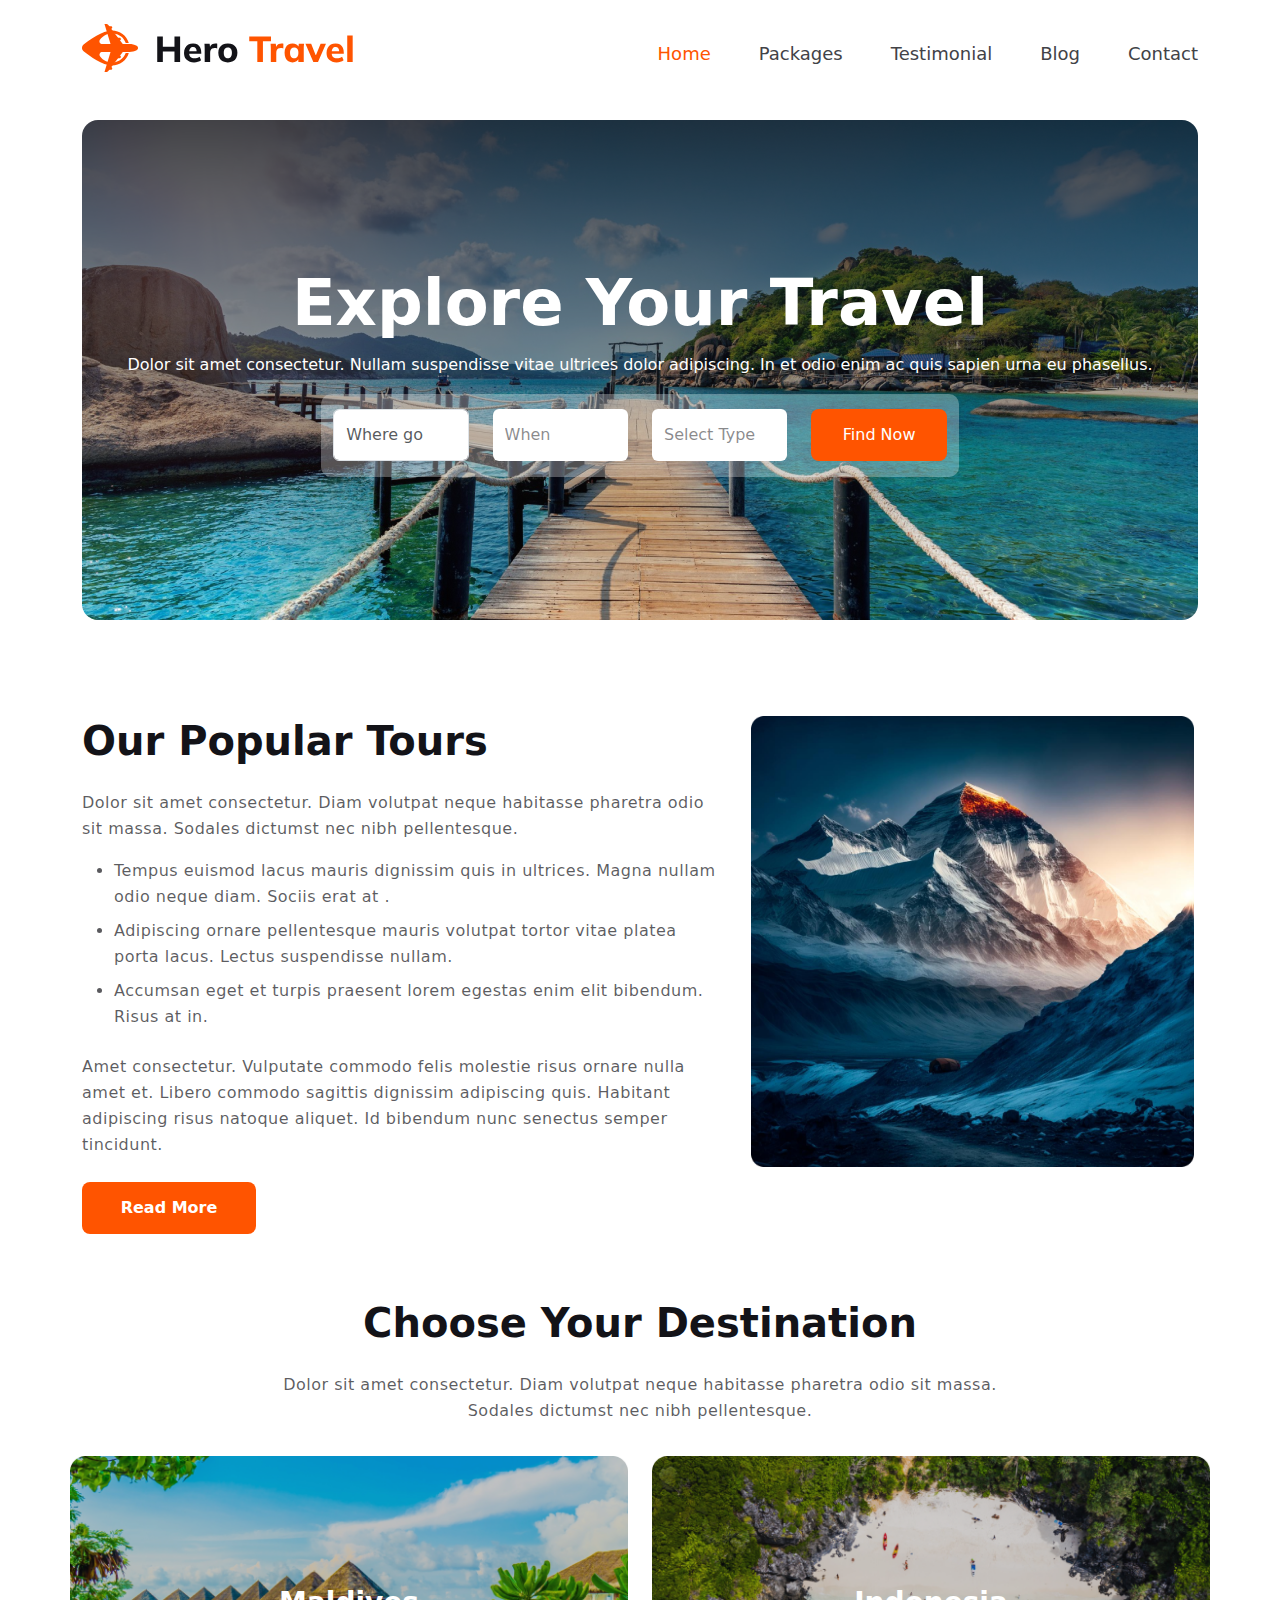
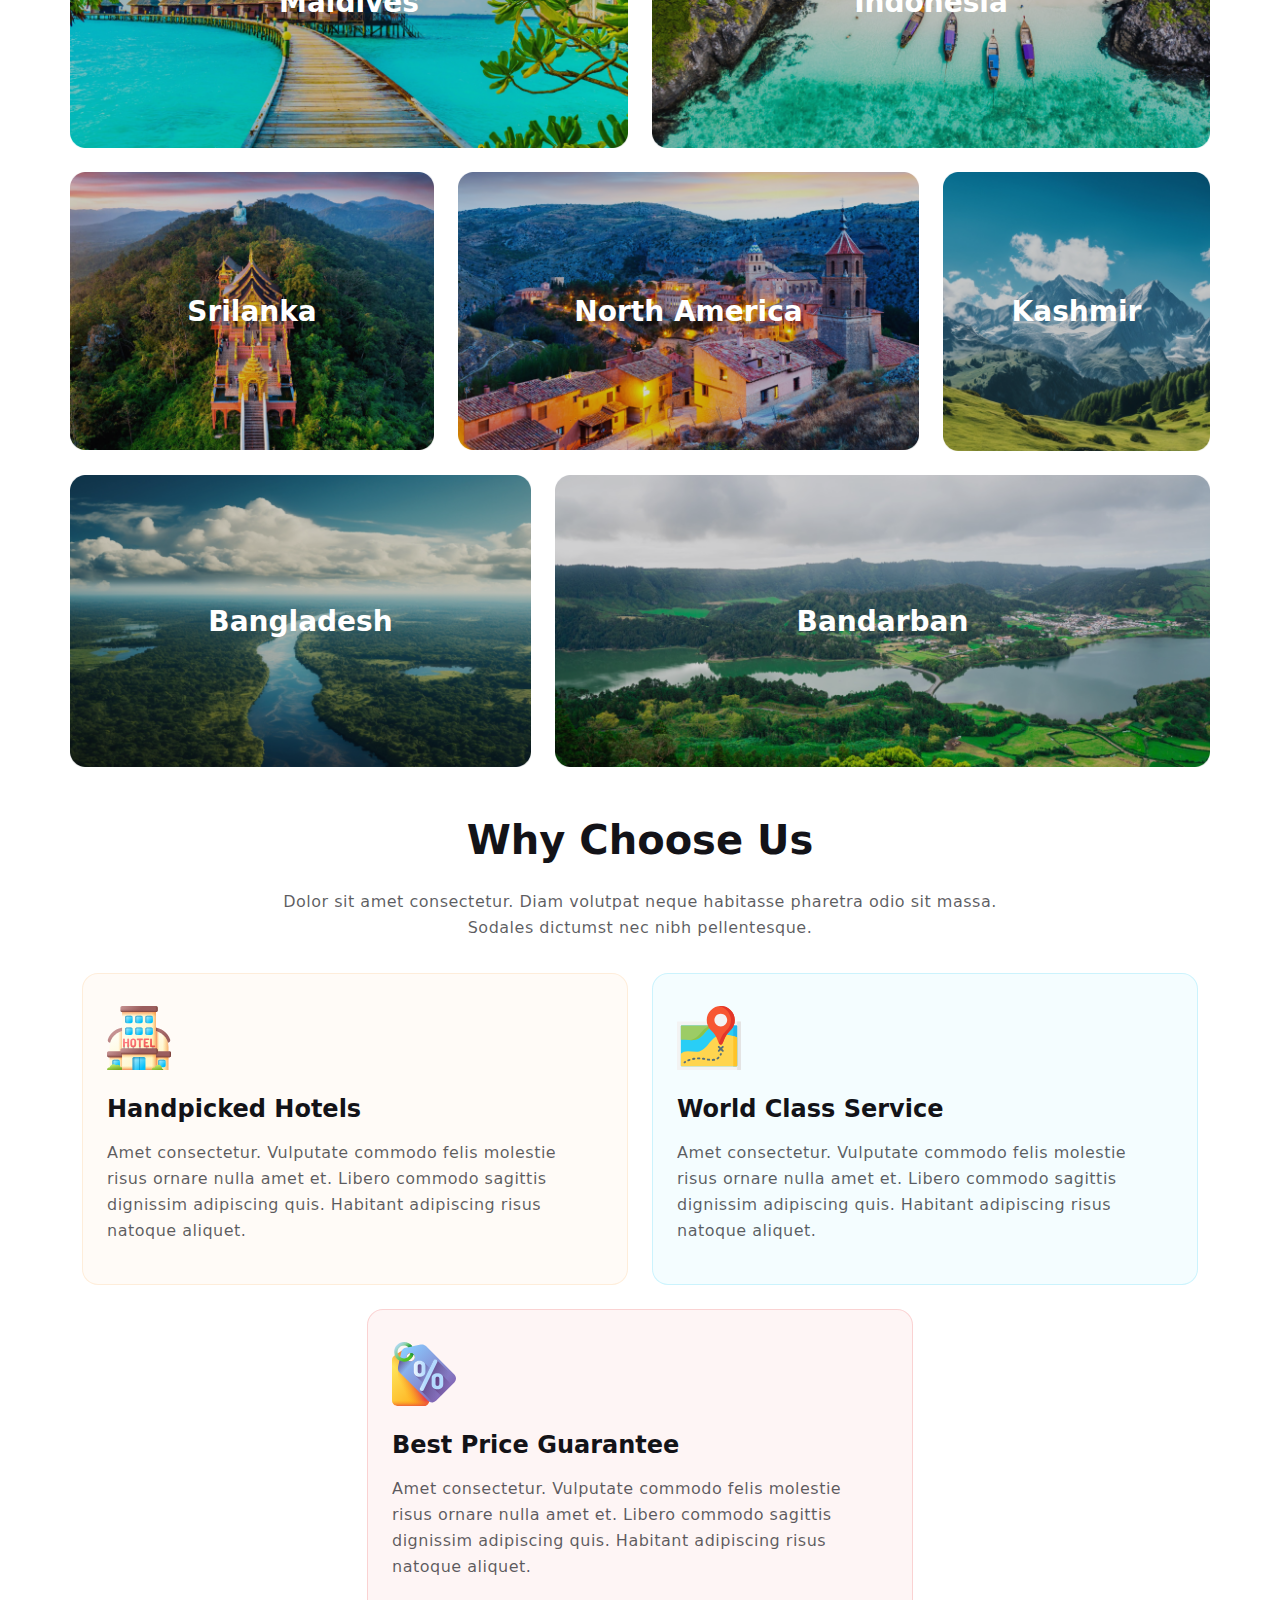
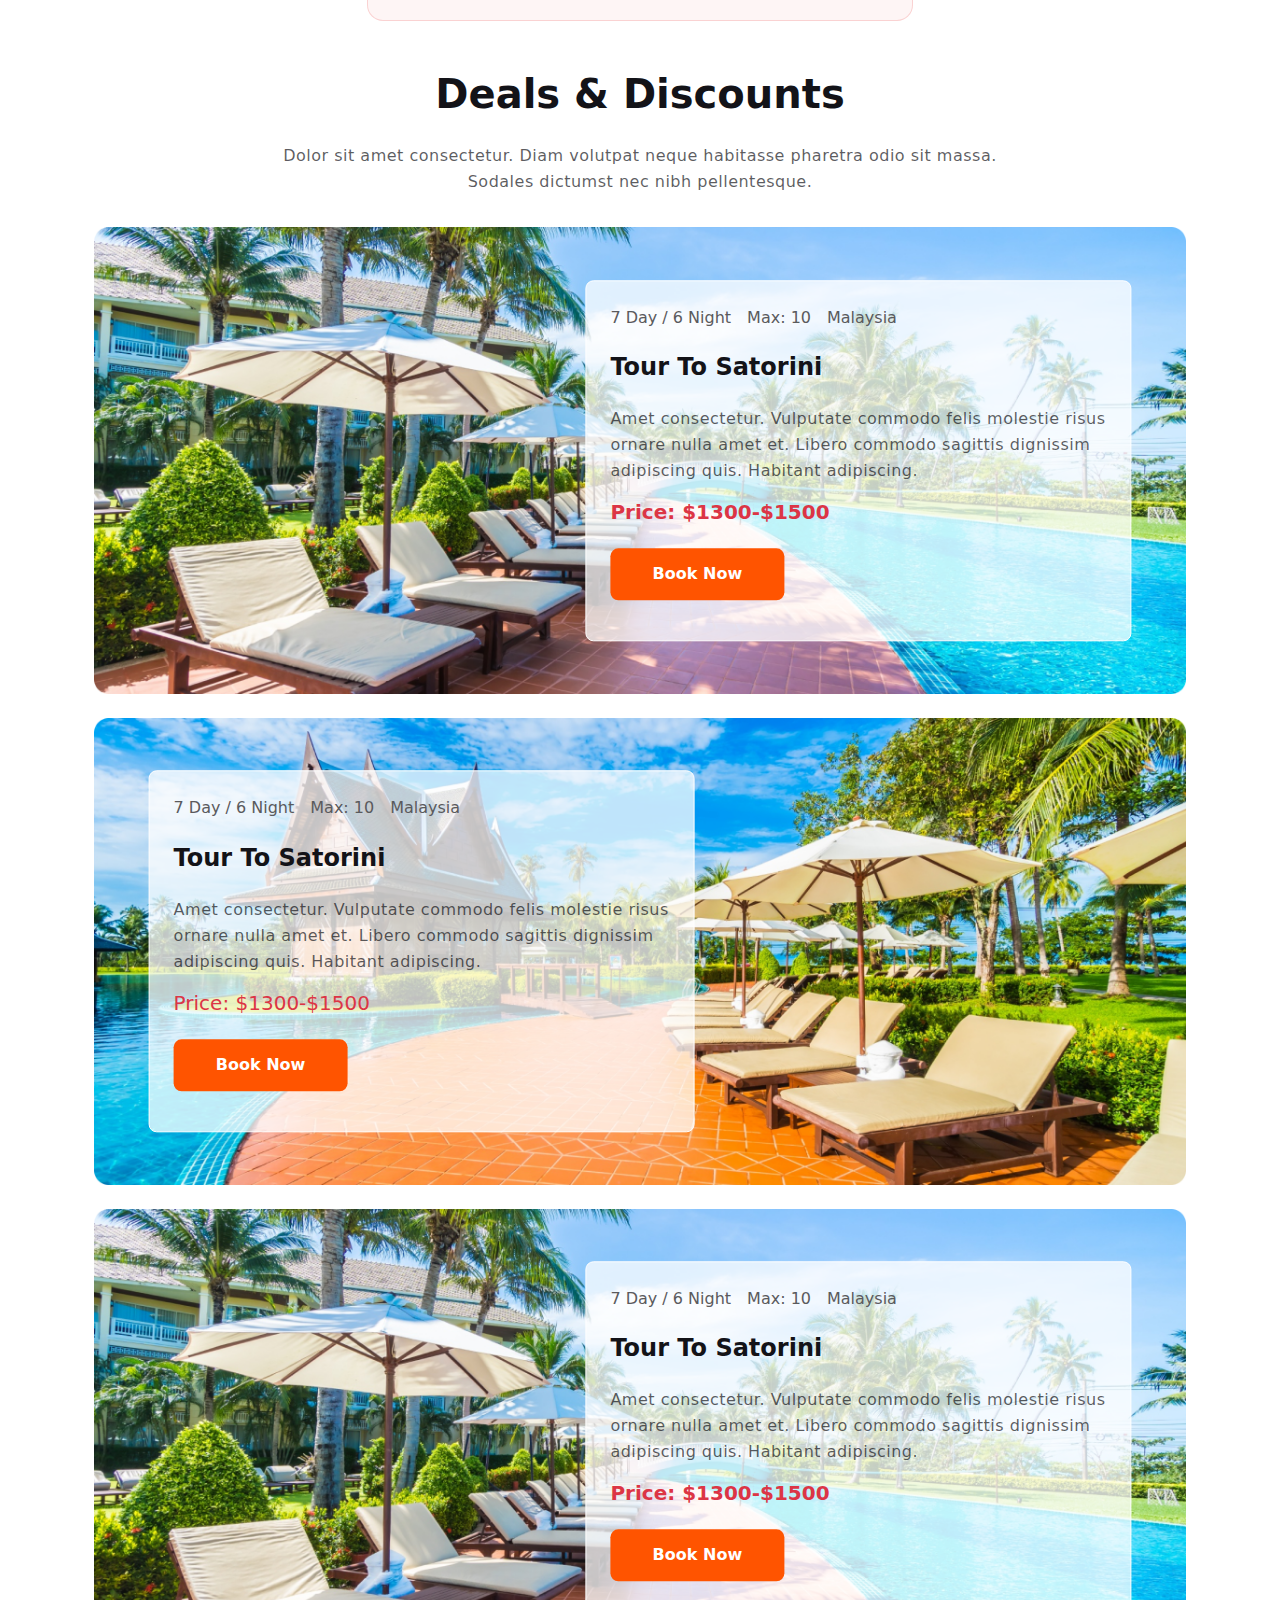
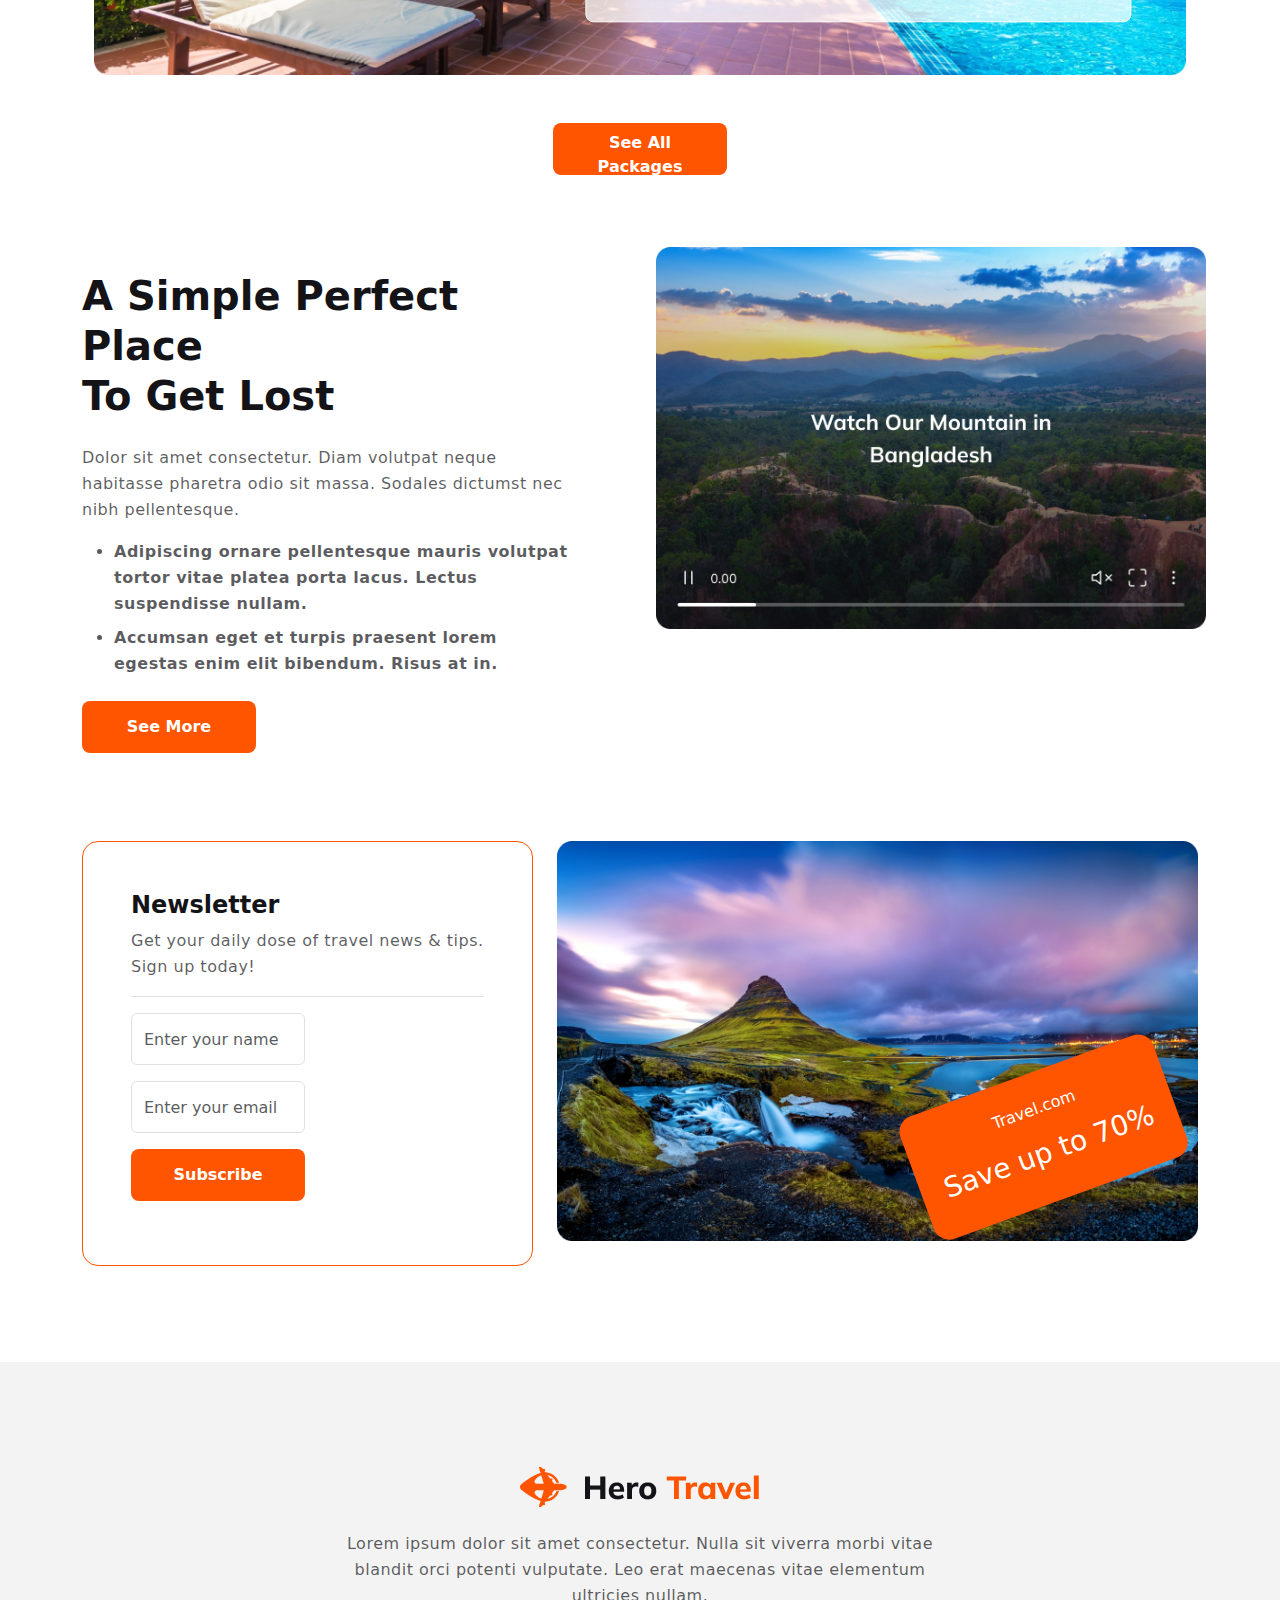
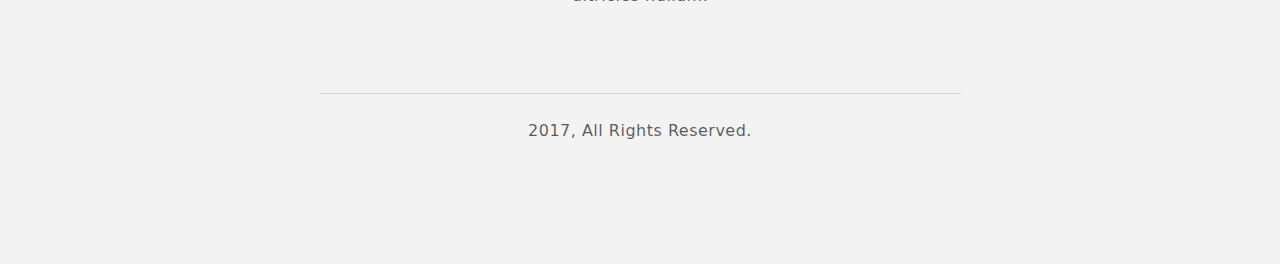
<file: index.html>
<!DOCTYPE html>
<html lang="en">
  <head>
    <meta charset="UTF-8" />
    <meta name="viewport" content="width=device-width, initial-scale=1.0" />
    <title>Travel Website</title>
    <link rel="stylesheet" href="./css/bootstrap.min.css" />
    <link rel="stylesheet" href="style.css" />
    <link
      rel="stylesheet"
      href="https://cdnjs.cloudflare.com/ajax/libs/font-awesome/6.5.2/css/all.min.css"
      integrity="sha512-SnH5WK+bZxgPHs44uWIX+LLJAJ9/2PkPKZ5QiAj6Ta86w+fsb2TkcmfRyVX3pBnMFcV7oQPJkl9QevSCWr3W6A=="
      crossorigin="anonymous"
      referrerpolicy="no-referrer"
    />
  </head>
  <body>
    <div class="container-fluid">
      <!-- Navbar starts here  -->
      <div class="container">
        <div class="row mt-4">
          <div class="col-xl-4 col-md-6 col-sm-6">
            <div class="logo">
              <a href="index.html"><img src="img/logo.svg" alt="Logo" /></a>
            </div>
          </div>
          <div class="col-xl-8 col-md-6 col-sm-6 m_menu">
            <div class="main-menu navbar_custom">
              <nav id="nav">
                <ul
                  class="d-flex gap-5 justify-content-end pt-3 nav-list_custom"
                >
                  <li><a href="#" class="home-active">Home</a></li>
                  <li><a href="#">Packages</a></li>
                  <li><a href="#">Testimonial</a></li>
                  <li><a href="#">Blog</a></li>
                  <li><a href="#">Contact</a></li>
                </ul>
              </nav>
            </div>
            <div class="cart-icon">
              <button id="menu-button">
                <div class="manu-btn">
                  <i class="fa-solid fa-bars"></i>
                </div>
              </button>
            </div>
          </div>
        </div>
      </div>

      <!-- Mobile - Menu -->
      <div class="desktop_overlay">
        <ul class="mob_nav_list_custom">
          <li><a href="#" class="home-active">Home</a></li>
          <li><a href="#">Packages</a></li>
          <li><a href="#">Testimonial</a></li>
          <li><a href="#">Blog</a></li>
          <li><a href="#">Contact</a></li>
        </ul>
      </div>
      <!-- Navbar ends here  -->

      <!-- Banner section starts here  -->
      <div class="container my-5">
        <div
          class="bg banner text-center rounded-4 d-flex flex-column justify-content-center"
        >
          <h2>Explore Your Travel</h2>
          <p>
            Dolor sit amet consectetur. Nullam suspendisse vitae ultrices dolor
            adipiscing. In et odio enim ac quis sapien urna eu phasellus.
          </p>
          <form class="search-form row mx-auto">
            <div class="col-md-3 mb-3">
              <input
                type="text"
                class="form-control w-100"
                placeholder="Where go"
              />
            </div>
            <div class="col-md-3 mb-3">
              <div class="form-control-select">
                <select class="form-control w-100">
                  <option value="">When</option>
                  <option value="january">January</option>
                  <option value="february">February</option>
                  <option value="march">March</option>
                </select>
              </div>
            </div>
            <div class="col-md-3 mb-3">
              <div class="form-control-select">
                <select class="form-control w-100">
                  <option value="">Select Type</option>
                  <option value="adventure">Adventure</option>
                  <option value="relaxation">Relaxation</option>
                  <option value="cultural">Cultural</option>
                </select>
              </div>
            </div>
            <div class="col-md-3 mb-3">
              <button
                type="button"
                class="btn btn-primary btn-lg find-now-btn w-100"
              >
                <i class="fa-solid fa-magnifying-glass"></i> Find Now
              </button>
            </div>
          </form>
        </div>
      </div>
      <!-- Banner section ends here  -->

      <!-- Tour description section starts here  -->
      <div class="tour-description container mt-4 pt-5">
        <div class="row">
          <div class="col-12 col-sm-12 col-md-7 col-lg-7 col-xl-7">
            <div class="td-left">
              <h3 class="pb-3">Our Popular Tours</h3>
              <p>
                Dolor sit amet consectetur. Diam volutpat neque habitasse
                pharetra odio sit massa. Sodales dictumst nec nibh pellentesque.
              </p>
              <ul class="pb-3">
                <li class="pb-2">
                  Tempus euismod lacus mauris dignissim quis in ultrices. Magna
                  nullam odio neque diam. Sociis erat at .
                </li>
                <li class="pb-2">
                  Adipiscing ornare pellentesque mauris volutpat tortor vitae
                  platea porta lacus. Lectus suspendisse nullam.
                </li>
                <li class="pb-2">
                  Accumsan eget et turpis praesent lorem egestas enim elit
                  bibendum. Risus at in.
                </li>
              </ul>
              <p class="pb-2">
                Amet consectetur. Vulputate commodo felis molestie risus ornare
                nulla amet et. Libero commodo sagittis dignissim adipiscing
                quis. Habitant adipiscing risus natoque aliquet. Id bibendum
                nunc senectus semper tincidunt.
              </p>
              <button
                type="button"
                class="btn btn-primary btn-lg find-now-btn mb-3"
              >
                <strong>Read More</strong>
              </button>
            </div>
          </div>
          <div class="col-12 col-sm-12 col-md-5 col-lg-5 col-xl-5 p-0">
            <div class="td-right text-end px-3">
              <img
                src="img/tour_description.png"
                class="image-container w-100"
                alt="Tour Description Image"
              />
            </div>
          </div>
        </div>
      </div>
      <!-- Tour description section ends here  -->

      <!-- Country details section starts here  -->
      <div class="container country-details text-center my-5 p-0">
        <h3>Choose Your Destination</h3>
        <p class="py-3">
          Dolor sit amet consectetur. Diam volutpat neque habitasse pharetra
          odio sit massa. <br />
          Sodales dictumst nec nibh pellentesque.
        </p>
        <div class="row gy-3">
          <div class="col-12 col-sm-12 col-md-6 col-lg-6 col-xl-6">
            <div class="image-container">
              <img
                src="img/maldives.png"
                alt="Maldives Image"
                class="img-fluid w-100"
              />
              <h2 class="centered-heading">Maldives</h2>
            </div>
          </div>
          <div class="col-12 col-sm-12 col-md-6 col-lg-6 col-xl-6">
            <div class="image-container">
              <img
                src="img/indonesia.png"
                alt="Indonesia Image"
                class="img-fluid w-100"
              />
              <h2 class="centered-heading">Indonesia</h2>
            </div>
          </div>
        </div>
        <div class="row mt-2 mb-4 gx-4 gy-3">
          <div class="col-12 col-sm-12 col-md-4 col-lg-4 col-xl-4">
            <div class="image-container">
              <img
                src="img/srilanka.png"
                alt="Srilanka Image"
                class="img-fluid w-100"
              />
              <h2 class="centered-heading">Srilanka</h2>
            </div>
          </div>
          <div class="col-12 col-sm-12 col-md-5 col-lg-5 col-xl-5">
            <div class="image-container">
              <img
                src="img/north-america.png"
                alt="North America Image"
                class="img-fluid w-100"
              />
              <h2 class="centered-heading">North America</h2>
            </div>
          </div>
          <div class="col-12 col-sm-12 col-md-3 col-lg-3 col-xl-3">
            <div class="image-container">
              <img
                src="img/kashmir.png"
                alt="Kashmir Image"
                class="img-fluid w-100"
              />
              <h2 class="centered-heading">Kashmir</h2>
            </div>
          </div>
        </div>
        <div class="row gy-3">
          <div class="col-12 col-sm-12 col-md-5 col-lg-5 col-xl-5">
            <div class="image-container">
              <img
                src="img/bangladesh.png"
                alt="Bangladesh Image"
                class="img-fluid w-100"
              />
              <h2 class="centered-heading">Bangladesh</h2>
            </div>
          </div>
          <div class="col-12 col-sm-12 col-md-7 col-lg-7 col-xl-7">
            <div class="image-container">
              <img
                src="img/bandarban.png"
                alt="Bandarban Image"
                class="img-fluid w-100"
              />
              <h2 class="centered-heading">Bandarban</h2>
            </div>
          </div>
        </div>
      </div>
      <!-- Country details section ends here  -->

      <!-- Advertisement section starts here -->
      <div class="container">
        <div class="advertisement-wrapper">
          <h3 class="text-center">Why Choose Us</h3>
          <p class="text-center py-3">
            Dolor sit amet consectetur. Diam volutpat neque habitasse pharetra
            odio sit massa. <br />
            Sodales dictumst nec nibh pellentesque.
          </p>
          <div class="row gy-4">
            <div class="col-12 col-sm-12 col-md-6 col-lg-6 col-xl-6">
              <div class="hotel-cart py-4 ps-4 pe-5">
                <img src="img/hotel.svg" class="pb-4 pt-2" alt="Hotel" />
                <h4 class="pb-2">Handpicked Hotels</h4>
                <p>
                  Amet consectetur. Vulputate commodo felis molestie risus
                  ornare nulla amet et. Libero commodo sagittis dignissim
                  adipiscing quis. Habitant adipiscing risus natoque aliquet.
                </p>
              </div>
            </div>
            <div class="col-12 col-sm-12 col-md-6 col-lg-6 col-xl-6">
              <div class="location-cart py-4 ps-4 pe-5">
                <img src="img/location.svg" class="pb-4 pt-2" alt="Location" />
                <h4 class="pb-2">World Class Service</h4>
                <p>
                  Amet consectetur. Vulputate commodo felis molestie risus
                  ornare nulla amet et. Libero commodo sagittis dignissim
                  adipiscing quis. Habitant adipiscing risus natoque aliquet.
                </p>
              </div>
            </div>
          </div>
          <div class="row">
            <div class="col-12 col-sm-12 col-md-6 col-lg-6 col-xl-6 mx-auto">
              <div class="discount-cart py-4 ps-4 pe-5 mt-4">
                <img src="img/discount.svg" class="pb-4 pt-2" alt="Discount" />
                <h4 class="pb-2">Best Price Guarantee</h4>
                <p>
                  Amet consectetur. Vulputate commodo felis molestie risus
                  ornare nulla amet et. Libero commodo sagittis dignissim
                  adipiscing quis. Habitant adipiscing risus natoque aliquet.
                </p>
              </div>
            </div>
          </div>
        </div>
      </div>
      <!-- Advertisement section ends here -->

      <!-- Deals & discounts section starts here -->
      <div class="container">
        <div class="deal-wrapper text-center pt-5">
          <h3 class="">Deals & Discounts</h3>
          <p class="py-3">
            Dolor sit amet consectetur. Diam volutpat neque habitasse pharetra
            odio sit massa. <br />
            Sodales dictumst nec nibh pellentesque.
          </p>
          <div class="container">
            <div class="tour-image">
              <img
                src="img/deal-img01.png"
                class="img-fluid w-100 bg-image"
                alt="Tour Background Image"
              />
              <div
                class="tour-content p-4 bg-white bg-opacity-75 rounded-3 d-flex align-items-end border border-white"
              >
                <div class="text-start">
                  <div class="d-flex gap-3">
                    <h6 class="deal-text">
                      <i class="fas fa-clock"></i> 7 Day / 6 Night
                    </h6>
                    <h6 class="deal-text">
                      <i class="fas fa-users"></i> Max: 10
                    </h6>
                    <h6 class="deal-text malaysia">
                      <i class="fas fa-map-marker-alt"></i> Malaysia
                    </h6>
                  </div>

                  <h4 class="py-md-3">Tour To Satorini</h4>
                  <p>
                    Amet consectetur. Vulputate commodo felis molestie risus
                    ornare nulla amet et. Libero commodo sagittis dignissim
                    adipiscing quis. Habitant adipiscing.
                  </p>
                  <h5 class="text-danger mb-md-4">Price: $1300-$1500</h5>
                  <button
                    type="button"
                    class="btn btn-primary btn-lg find-now-btn mb-md-3"
                  >
                    <strong>Book Now</strong>
                  </button>
                </div>
              </div>
            </div>
          </div>
          <div class="container my-4">
            <div class="tour-image">
              <img
                src="img/deal-img02.png"
                class="w-100 bg-image"
                alt="Tour Background Image"
              />
              <div
                class="tour-content-middle p-4 bg-white bg-opacity-75 rounded-3 d-flex align-items-end border border-white"
              >
                <div class="text-start">
                  <div class="d-flex gap-3">
                    <h6 class="deal-text">
                      <i class="fas fa-clock"></i> 7 Day / 6 Night
                    </h6>
                    <h6 class="deal-text">
                      <i class="fas fa-users"></i> Max: 10
                    </h6>
                    <h6 class="deal-text">
                      <i class="fas fa-map-marker-alt"></i> Malaysia
                    </h6>
                  </div>

                  <h4 class="py-md-3">Tour To Satorini</h4>
                  <p>
                    Amet consectetur. Vulputate commodo felis molestie risus
                    ornare nulla amet et. Libero commodo sagittis dignissim
                    adipiscing quis. Habitant adipiscing.
                  </p>
                  <h5 class="text-danger mb-md-4">Price: $1300-$1500</h5>
                  <button
                    type="button"
                    class="btn btn-primary btn-lg find-now-btn mb-3"
                  >
                    <strong>Book Now</strong>
                  </button>
                </div>
              </div>
            </div>
          </div>
          <div class="container">
            <div class="tour-image">
              <img
                src="img/deal-img01.png"
                class="img-fluid w-100 bg-image"
                alt="Tour Background Image"
              />
              <div
                class="tour-content-3 p-4 bg-white bg-opacity-75 rounded-3 d-flex align-items-end border border-white"
              >
                <div class="text-start">
                  <div class="d-flex gap-3">
                    <h6 class="deal-text">
                      <i class="fas fa-clock"></i> 7 Day / 6 Night
                    </h6>
                    <h6 class="deal-text">
                      <i class="fas fa-users"></i> Max: 10
                    </h6>
                    <h6 class="deal-text">
                      <i class="fas fa-map-marker-alt"></i> Malaysia
                    </h6>
                  </div>
                  <h4 class="py-md-3">Tour To Satorini</h4>
                  <p>
                    Amet consectetur. Vulputate commodo felis molestie risus
                    ornare nulla amet et. Libero commodo sagittis dignissim
                    adipiscing quis. Habitant adipiscing.
                  </p>
                  <h5 class="text-danger mb-md-4">Price: $1300-$1500</h5>
                  <button
                    type="button"
                    class="btn btn-primary btn-lg find-now-btn mb-3"
                  >
                    <strong>Book Now</strong>
                  </button>
                </div>
              </div>
            </div>
          </div>
          <button
            type="button"
            class="btn btn-primary btn-lg find-now-btn my-5"
          >
            <strong>See All Packages</strong>
          </button>
        </div>
      </div>
      <!-- Deals & discounts section ends here -->

      <!-- Tour Preview section starts here  -->
      <div class="tour-preview container mt-4">
        <div class="row gx-5">
          <div class="col-12 col-sm-12 col-md-6 col-lg-6 col-xl-6">
            <div class="td-left pt-md-4 pe-md-5 text-center text-md-start">
              <h3 class="pb-3">
                A Simple Perfect Place <br />
                To Get Lost
              </h3>
              <p>
                Dolor sit amet consectetur. Diam volutpat neque habitasse
                pharetra odio sit massa. Sodales dictumst nec nibh pellentesque.
              </p>
              <ul class="pb-3">
                <li class="pb-2">
                  <strong
                    >Adipiscing ornare pellentesque mauris volutpat tortor vitae
                    platea porta lacus. Lectus suspendisse nullam.</strong
                  >
                </li>
                <li class="pb-2">
                  <strong
                    >Accumsan eget et turpis praesent lorem egestas enim elit
                    bibendum. Risus at in.</strong
                  >
                </li>
              </ul>
              <button
                type="button"
                class="btn btn-primary btn-lg find-now-btn mb-3"
              >
                <strong>See More</strong>
              </button>
            </div>
          </div>
          <div class="col-12 col-sm-12 col-md-6 col-lg-6 col-xl-6 p-0">
            <div class="td-right text-end px-3">
              <img
                src="img/tour-preview.png"
                class="image-container w-100"
                alt="Tour Preview Image"
              />
            </div>
          </div>
        </div>
      </div>
      <!-- Tour Preview section ends here  -->

      <!-- Newsletter section starts here  -->
      <div class="container py-4">
        <div class="newsletter my-5">
          <div class="row h-100 gy-3">
            <div class="col-12 col-sm-12 col-md-5 h-100">
              <div class="newsletter-left p-5 h-100">
                <h4>Newsletter</h4>
                <p>Get your daily dose of travel news & tips. Sign up today!</p>
                <hr />
                <form>
                  <div class="mb-3">
                    <input
                      type="text"
                      class="form-control"
                      placeholder="Enter your name"
                    />
                  </div>
                  <div class="mb-3">
                    <input
                      type="email"
                      class="form-control"
                      placeholder="Enter your email"
                    />
                  </div>
                  <button
                    type="button"
                    class="btn btn-primary btn-lg find-now-btn mb-3"
                  >
                    <strong>Subscribe</strong>
                  </button>
                </form>
              </div>
            </div>
            <div class="col-12 col-sm-12 col-md-7 h-100">
              <div class="newsletter-right h-100">
                <div class="newsletter-img tour-image h-100">
                  <img
                    src="img/newsletter-img.png"
                    class="newsletter-img w-100"
                    alt="Tour Background Image"
                  />
                  <div
                    class="newsletter-content bg-secondary text-white text-center p-4"
                  >
                    <p>Travel.com</p>
                    <h3>Save up to 70%</h3>
                  </div>
                </div>
              </div>
            </div>
          </div>
        </div>
      </div>
      <!-- Newsletter section ends here  -->
    </div>

    <!-- Footer section starts here  -->
    <footer>
      <div
        class="container-fluid footer-area d-flex flex-column align-items-center justify-content-center mt-4 d-block"
      >
        <div class="container">
          <div class="row">
            <div class="col-md-7 mx-auto">
              <div class="footer-area-content text-center">
                <img src="img/footer-logo.png" alt="Footer Logo" />
                <p class="pt-4">
                  Lorem ipsum dolor sit amet consectetur. Nulla sit viverra
                  morbi vitae blandit orci potenti vulputate. Leo erat maecenas
                  vitae elementum ultricies nullam.
                </p>
                <div class="container text-center mt-4">
                  <div class="social-icons">
                    <a
                      href="https://twitter.com"
                      target="_blank"
                      class="fab fa-twitter"
                    ></a>
                    <a
                      href="https://facebook.com"
                      target="_blank"
                      class="fab fa-facebook"
                    ></a>
                    <a
                      href="https://instagram.com"
                      target="_blank"
                      class="fab fa-instagram"
                    ></a>
                    <a
                      href="https://github.com"
                      target="_blank"
                      class="fab fa-github"
                    ></a>
                  </div>
                </div>
                <hr class="my-4" />
                <p>2017, All Rights Reserved.</p>
              </div>
            </div>
          </div>
        </div>
      </div>
    </footer>
    <!-- Footer section ends here  -->

    <script src="/js/bootstrap.bundle.js"></script>
  </body>
</html>
</file>
<file: style.css>
* {
  padding: 0;
  margin: 0;
  box-sizing: border-box;
}
ul {
  margin-bottom: 0;
}
.main-menu ul li a {
  text-decoration: none;
  color: #424247;
  font-size: 18px;
  font-weight: 400;
}
.main-menu ul li {
  list-style-type: none;
}
.home-active {
  color: #ff5400 !important;
}

/* Mobile Menu Css Start Here */
ul.mob_nav_list_custom li {
  list-style: none;
  text-decoration: none;
  margin-bottom: 20px;
}
button#menu-button {
  border: navajowhite;
  background: transparent;
  font-size: 35px;
}
.desktop_overlay {
  background: antiquewhite;
  padding: 30px;
  width: 400px;
  height: 500px;
  position: absolute;
  right: 0;
  top: 12%;
  display: none;
}
.m_menu {
  text-align: right;
}
.cart-icon {
  display: none;
}
/* banner style start */
.bg {
  background-image: url("img/banner.png");
  min-height: 500px;
  background-position: center;
  background-repeat: no-repeat;
  background-size: cover;
}
.banner h2 {
  font-size: 64px;
  line-height: 80.32px;
  font-weight: 800;
  color: #fff;
}

@media screen and (max-width: 480px) {
  .banner h2 {
    font-size: 22px;
    line-height: 28px;
    font-weight: 800;
    color: #fff;
  }
}
.banner p {
  font-size: 16px;
  line-height: 26px;
  font-weight: 400;
  color: #fff;
}
.search-form {
  background-color: #ffffff4d;
  padding-top: 15px;
  border-radius: 10px;
  max-width: 800px;
}
.form-control {
  width: 174px;
  height: 52px;
  color: #13131880;
}
.form-control-select {
  position: relative;
}
.form-control-select select {
  border: none;
}
.form-control-select:after {
  content: "\f078";
  font-family: "Font Awesome 5 Free";
  font-weight: 900;
  position: absolute;
  right: 10px;
  top: 50%;
  color: #13131880;
  transform: translateY(-50%);
  pointer-events: none;
}
/* banner style end */

.btn-primary {
  background-color: #fff;
  color: #13131880;
  height: 52px;
  width: 174px;
  text-align: left;
  font-size: 16px;
  border: 0;
}
.find-now-btn {
  background-color: #ff5400;
  color: #fff;
  text-align: center;
}
.btn-primary:hover {
  background-color: #ff5400;
  color: #fff;
}
.ps-6 {
  padding-left: 34px;
}
.ps-7 {
  padding-left: 77px;
}

.td-left h3,
.country-details h3,
.advertisement-wrapper h3,
.deal-wrapper h3 {
  font-size: 40px;
  line-height: 50px;
  font-weight: 800;
  color: #131318;
}
.td-left p,
.td-left ul li,
.country-details p,
.advertisement-wrapper p,
.hotel-cart p,
.location-cart p,
.discount-cart p,
.deal-wrapper p,
.newsletter-left p,
.footer-area-content p {
  font-size: 16px;
  line-height: 26px;
  font-weight: 400;
  color: #131318b2;
  letter-spacing: 0.5px;
}
.image-container {
  position: relative;
}
.centered-heading {
  position: absolute;
  top: 50%;
  left: 50%;
  transform: translate(-50%, -50%);
  color: white;
  font-size: 28px;
  line-height: 35px;
  text-align: center;
  font-weight: 800;
}
.hotel-cart {
  background-color: #fbb5630d;
  border: 1px solid #fbb56333;
  border-radius: 16px;
}
.location-cart {
  background-color: #29cef60d;
  border: 1px solid #29cef633;
  border-radius: 16px;
}
.discount-cart {
  background-color: #e944440d;
  border: 1px solid #e9444433;
  border-radius: 16px;
}
.hotel-cart h4,
.location-cart h4,
.discount-cart h4,
.tour-content div h4,
.tour-content-3 div h4,
.tour-content-middle div h4,
.newsletter-left h4 {
  font-size: 24px;
  line-height: 30px;
  color: #131318;
  font-weight: 800;
}

.tour-image {
  position: relative;
}
@media only screen and (min-width: 1000px) {
  .tour-content {
    position: absolute;
    top: 50%;
    left: 50%;
    transform: translate(-10%, -50%);
  }
  .tour-content-3 {
    position: absolute;
    top: 50%;
    left: 50%;
    transform: translate(-10%, -50%);
  }
  .tour-content-middle {
    position: absolute;
    top: 50%;
    left: 50%;
    transform: translate(-90%, -50%);
  }
  .fas {
    color: #ff5400;
    font-size: 19.5px;
  }
  .deal-text {
    font-size: 16px;
    color: #5a5a5d;
    font-weight: 400;
  }
  .tour-content div h5 {
    font-size: 20px;
    font-weight: 800;
    color: #ff5400;
  }
  .tour-content-3 div h5 {
    font-size: 20px;
    font-weight: 800;
    color: #ff5400;
  }
}

@media only screen and (max-width: 991px) {
  nav#nav {
    display: none;
  }
  .cart-icon {
    display: block;
  }
}

@media only screen and (max-width: 999px) {
  .bg-image {
    height: 500px;
    object-fit: cover;
    border-radius: 16px;
  }
  .tour-content,
  .tour-content-3,
  .tour-content-middle {
    position: absolute;
    bottom: 3%;
    left: 3%;
    right: 3%;
  }
  .fas {
    color: #ff5400;
    font-size: 12.5px;
  }
  .deal-text {
    font-size: 12px;
    color: #5a5a5d;
    font-weight: 400;
  }
  .tour-content div h5,
  .tour-content-3 div h5,
  .tour-content-middle div h5 {
    font-size: 16px;
    font-weight: 800;
    color: #ff5400;
  }
}

/* .newsletter{
  height: 422px;
} */
.newsletter-img {
  height: 400px;
}
.newsletter-left {
  border: 1px solid #ff5400;
  border-radius: 16px;
}
.bg-secondary {
  background-color: #ff5400 !important;
  border-radius: 16px !important;
}
.newsletter-content {
  position: absolute;
  right: 3%;
  bottom: 10%;
  transform: rotate(-20deg);
}
.footer-area {
  background-color: #1313180d;
  height: 502px;
}
.social-icons a {
  color: #131318;
  margin: 0 10px;
  font-size: 24px;
  text-decoration: none;
}
hr {
  color: #1313187a;
}

/* practice */

nav {
  /* background: rgb(0, 0, 0); */
  color: #131318;
  display: flex;
  align-items: center;
  justify-content: end;
}
/* nav .mainMenu {
  display: flex;
  list-style: none;
} */
/* nav .mainMenu li a {
  display: inline-block;
  padding: 15px;
  text-decoration: none;
  text-transform: uppercase;
  color: rgb(255, 255, 255);
  font-size: 18px;
  transition: 0.2s ease;
} */
/* nav .mainMenu li a:hover {
  background: rgb(255, 94, 0);
} */
nav .openMenu {
  font-size: 2rem;
  /* margin: 10px; */
  display: none;
  cursor: pointer;
}
nav .mainMenu .closeMenu,
.icons i {
  font-size: 2rem;
  display: none;
  cursor: pointer;
}

@media (max-width: 1000px) {
  nav .mainMenu {
    /* height: 100vh; */
    position: fixed;
    top: 0px;
    right: 0px;
    left: 0px;
    z-index: 10;
    flex-direction: column;
    justify-content: center;
    align-items: center;
    background: #fff;
    transition: top 1s ease 0s;
    display: none;
  }
  nav .mainMenu .closeMenu {
    display: block;
    position: absolute;
    top: 20px;
    right: 20px;
  }
  nav .openMenu {
    display: block;
  }
  /* nav .mainMenu li a:hover {
    background: none;
    color: rgb(255, 123, 0);
  } */
  /* .icons i {
    display: inline-block;
    padding: 12px;
  } */
}
</file>
